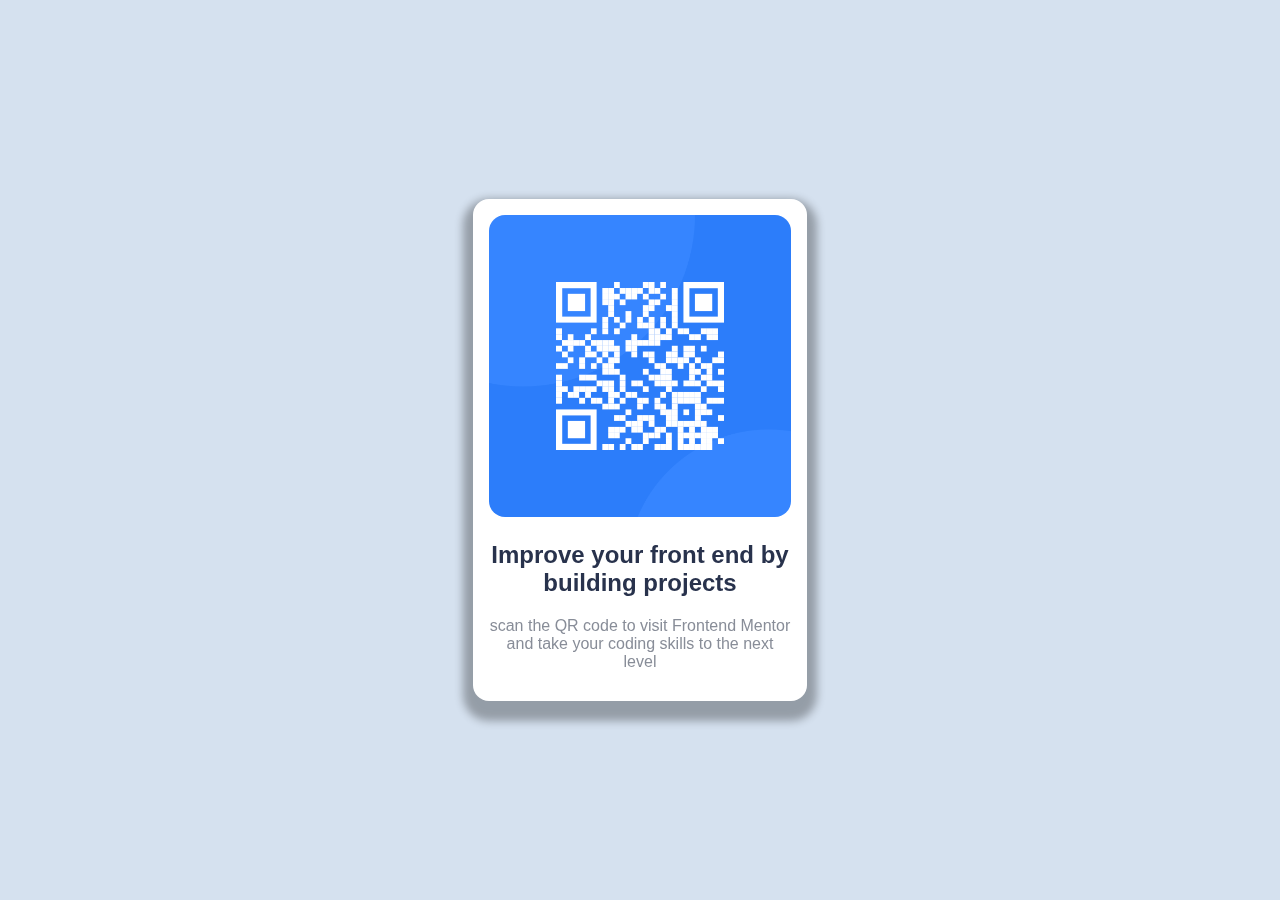
<file: index.html>
<!DOCTYPE html>
<html lang="en">
<head>
    <meta charset="UTF-8">
    <meta name="viewport" content="width=device-width, initial-scale=1.0">
    <title>Document</title>
    <link rel="stylesheet" href="style.css">
</head>
<body>
   <div class="card">
    <img src="./qr_Scanner/images/image-qr-code.png"/>
    <h2>Improve your front end by building projects</h2>
    <p>scan the QR code to visit Frontend Mentor and take your coding skills to the next level</p>
   </div>
</body>
</html>
</file>
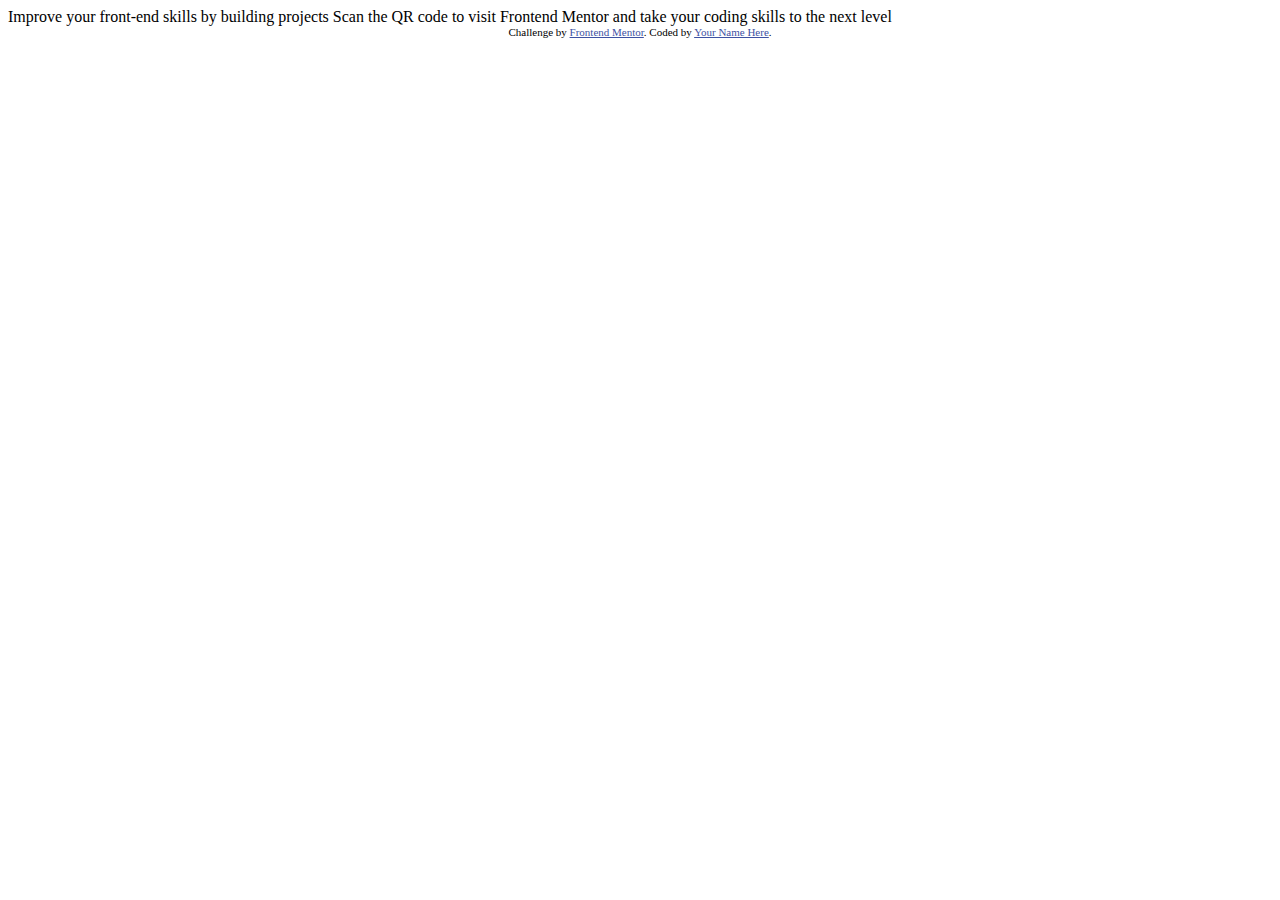
<file: qr_Scanner/index.html>
<!DOCTYPE html>
<html lang="en">
<head>
  <meta charset="UTF-8">
  <meta name="viewport" content="width=device-width, initial-scale=1.0"> <!-- displays site properly based on user's device -->

  <link rel="icon" type="image/png" sizes="32x32" href="./images/favicon-32x32.png">
  
  <title>Frontend Mentor | QR code component</title>

  <!-- Feel free to remove these styles or customise in your own stylesheet 👍 -->
  <style>
    .attribution { font-size: 11px; text-align: center; }
    .attribution a { color: hsl(228, 45%, 44%); }
  </style>
</head>
<body>

  Improve your front-end skills by building projects

  Scan the QR code to visit Frontend Mentor and take your coding skills to the next level
  
  <div class="attribution">
    Challenge by <a href="https://www.frontendmentor.io?ref=challenge" target="_blank">Frontend Mentor</a>. 
    Coded by <a href="#">Your Name Here</a>.
  </div>
</body>
</html>
</file>
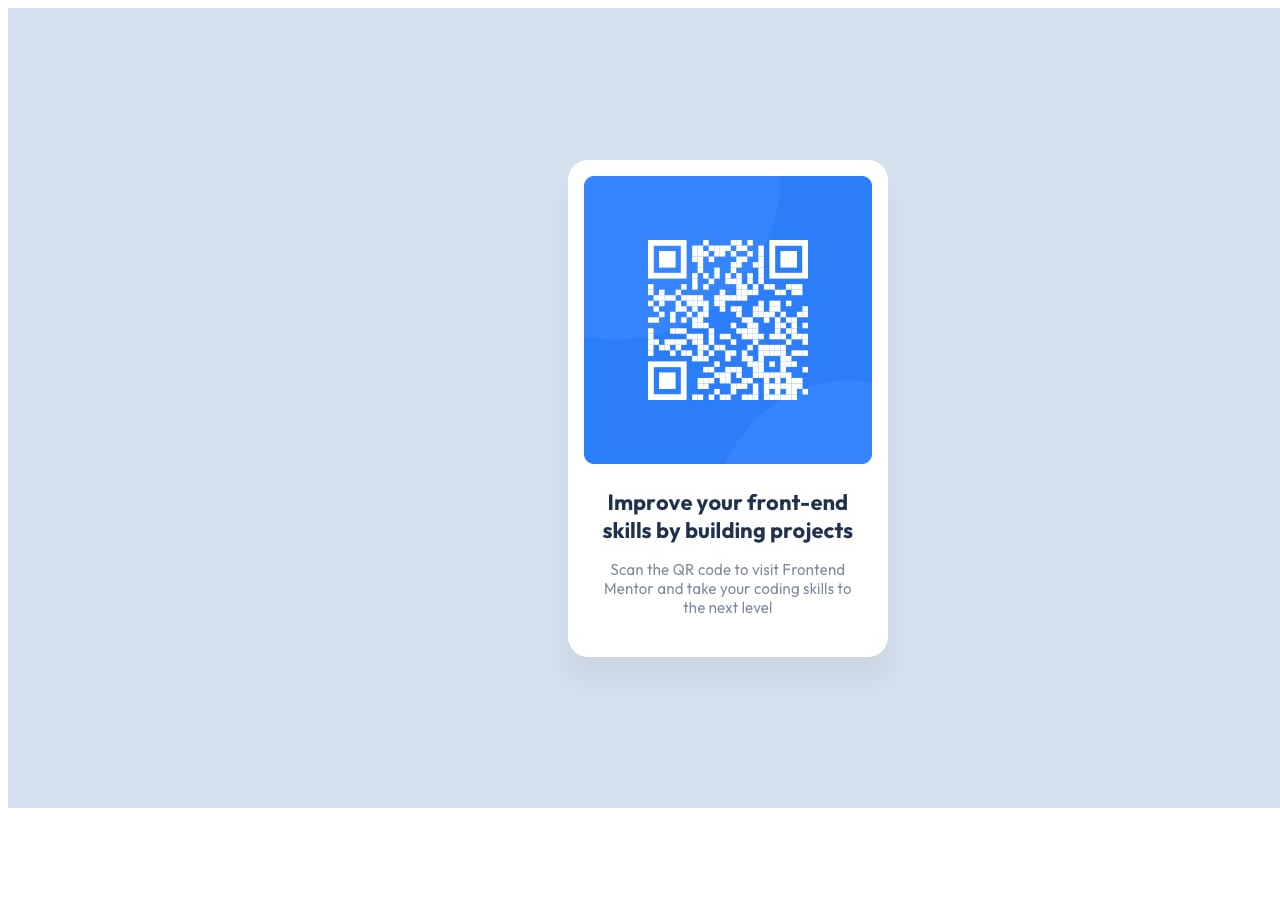
<file: design.html>
<!DOCTYPE html>
<html lang="en">
<head>
    <meta charset="UTF-8">
    <meta name="viewport" content="width=device-width, initial-scale=1.0">
    <title>Document</title>
</head>
<body>
    <div>
        <img src="./qr_Scanner/design/desktop-design.jpg"/>
    </div>
</body>
</html>
</file>
<file: style.css>
body{
    background-color: #D5E1EF;
    font-family: sans-serif;
    text-align: center;
}
.card{
    position: fixed;
    margin: auto;
    inset: 0;
    border-radius: 16px;
    padding-bottom: 4rem;
    height: 470px;
    width: 302px;
    box-shadow: 0px 10px 8px 10px rgba(0, 0, 0, 0.3);
    background-color: white;
    padding: 1rem;
}
img{
    width: 100%;
    border-radius: 16px;
}
h2{
    color:#28324C;
}
p{
    color:#888D98;
}
</file>
